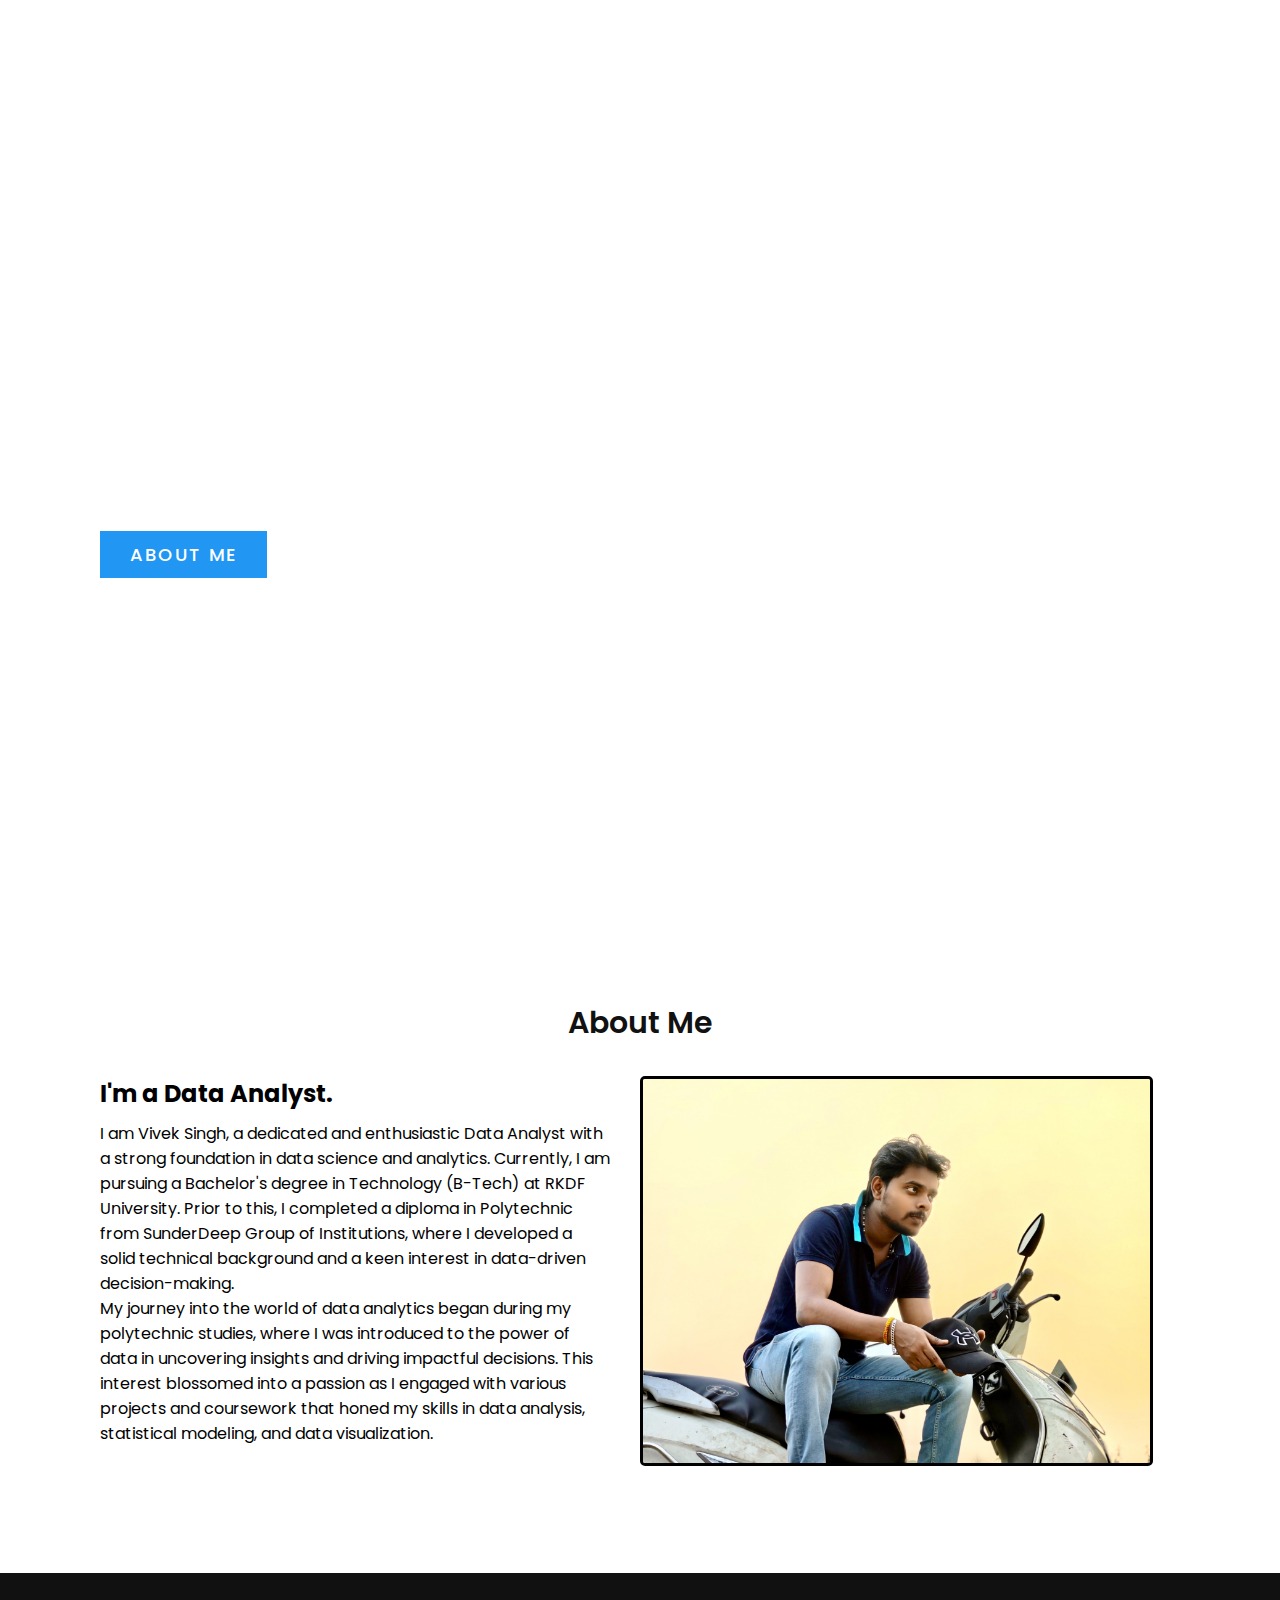
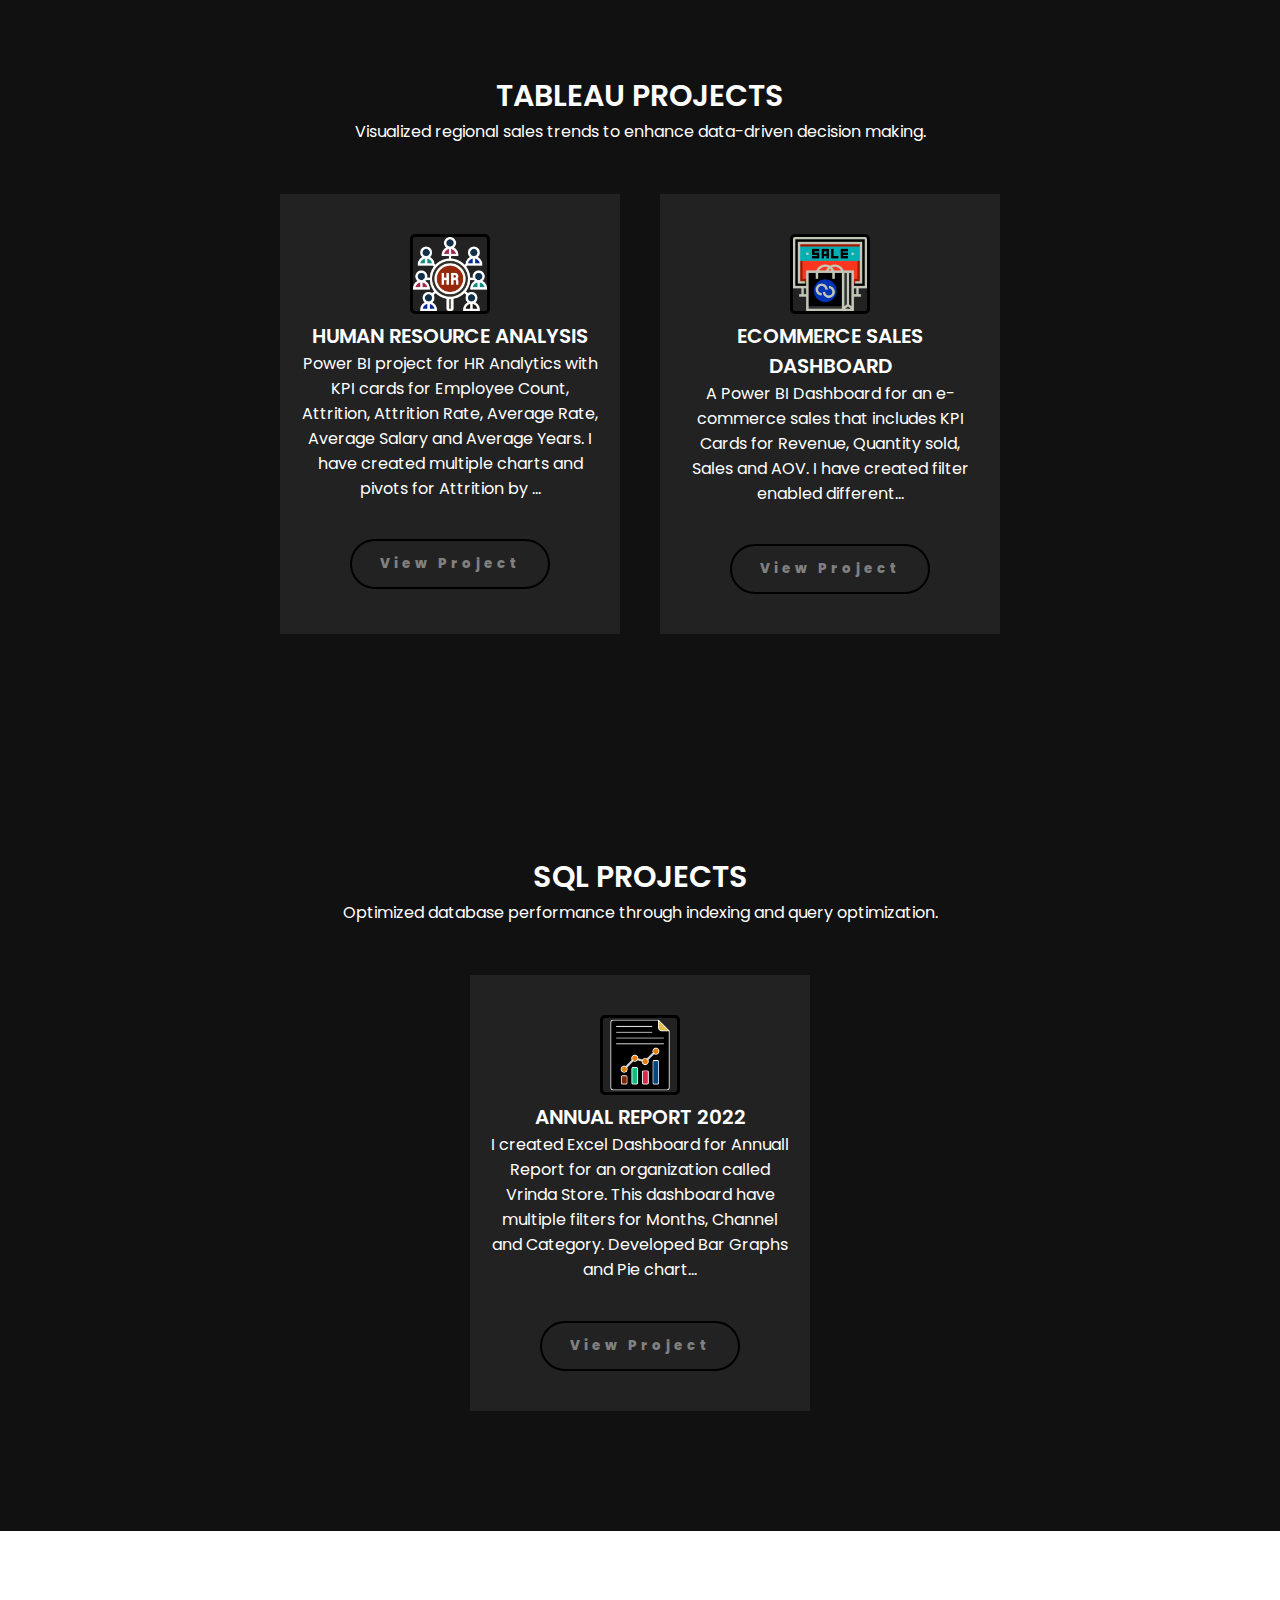
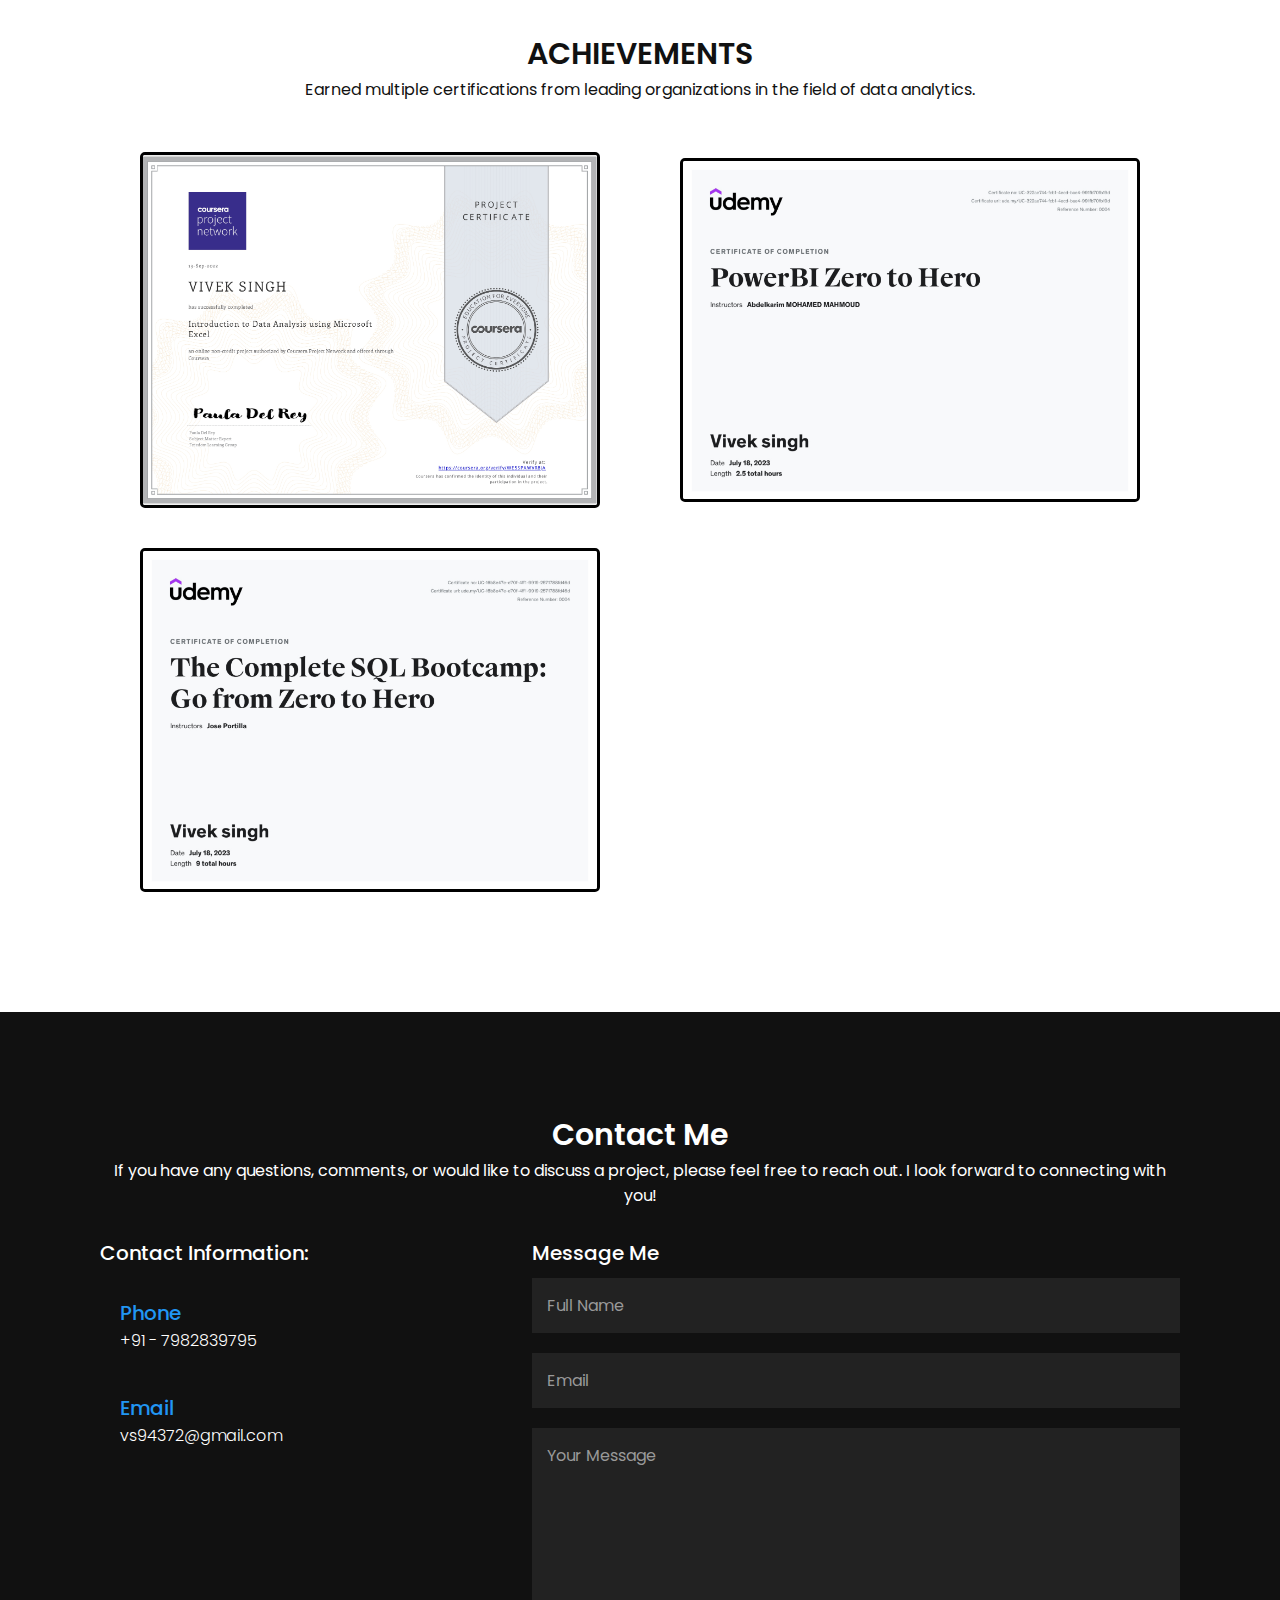
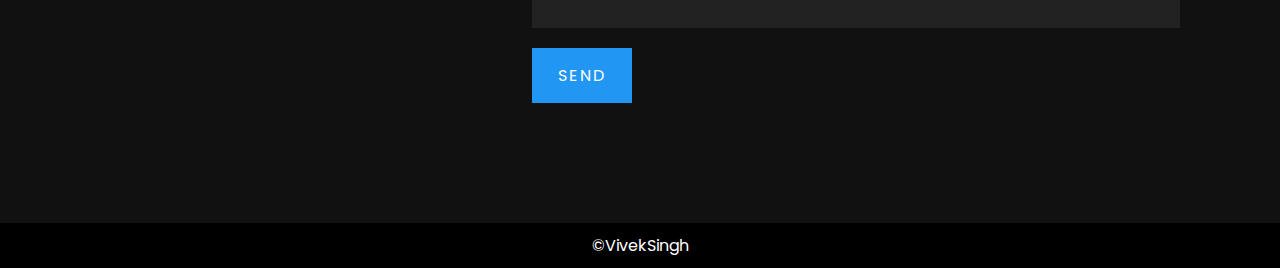
<file: index.html>
<!DOCTYPE html>
<html lang="en">

<head>
    <meta charset="UTF-8">
    <meta name="viewport" content="width=device-width, initial-scale=1.0">
    <title>Vivek-Portfolio</title>
    <link rel="stylesheet" href="style.css">
</head>

<body>
    <header>
        <a href="#" class="logo">Vivek Singh</a>
        <div class="toggle" onclick="toggleMenu();"></div>
        <ul class="menu">
            <li><a href="#home" onclick="toggleMenu();">Home</a></li>
            <li><a href="#about" onclick="toggleMenu();">About</a></li>
            <li><a href="#services" onclick="toggleMenu();">Projects</a></li>
            <li><a href="#work" onclick="toggleMenu();">Certificates</a></li>
            <li><a href="#contact" onclick="toggleMenu();">Contact</a></li>
        </ul>
    </header>
    <section class="banner" id="home">
        <div class="textBx">
            <h2>Hello, I'm<br><span>Vivek Singh.</span></h2>
            <h3>I'm a Data Analyst.</h3>
            <a href="#about" class="btn">About Me</a>
        </div>
    </section>

    <section class="about" id="about">
        <div class="heading">
            <h2>About Me</h2>
        </div>
        <div class="content">
            <div class="contentBx w50">
                <h3>I'm a Data Analyst.</h3>
                <p>I am Vivek Singh, a dedicated and enthusiastic Data Analyst with a strong foundation in data science
                    and analytics. Currently, I am pursuing a Bachelor's degree in Technology (B-Tech) at RKDF
                    University. Prior to this, I completed a diploma in Polytechnic from SunderDeep Group of
                    Institutions, where I developed a solid technical background and a keen interest in data-driven
                    decision-making. <br>
                    My journey into the world of data analytics began during my polytechnic studies, where I was
                    introduced to the power of data in uncovering insights and driving impactful decisions. This
                    interest blossomed into a passion as I engaged with various projects and coursework that honed my
                    skills in data analysis, statistical modeling, and data visualization.</p>
            </div>
            <div class="w50">
                <img src="./images/vivekfpf.jpg" class="img">
            </div>
        </div>
    </section>

    <section class="services" id="services">
        <div class="heading white">
            <h2>TABLEAU PROJECTS</h2>
            <p>Visualized regional sales trends to enhance data-driven decision making.</p>
        </div>
        <div class="content">
            <div class="servicesBx">
                <img src="./images/hr.png" alt="">
                <h2>HUMAN RESOURCE ANALYSIS</h2>
                <p>Power BI project for HR Analytics with KPI cards for Employee Count, Attrition, Attrition Rate,
                    Average Rate, Average Salary and Average Years. I have created multiple charts and pivots for
                    Attrition by ...</p>
                <button onclick="window.location.href='tableau.html';" class="button1 type1">
                    <span class="btn-txt">View Project</span>
                </button>
            </div>

            <div class="servicesBx">
                <img src="./images/ecom.png" alt="">
                <h2>ECOMMERCE SALES DASHBOARD</h2>
                <p>A Power BI Dashboard for an e-commerce sales that includes KPI Cards for Revenue, Quantity sold,
                    Sales and AOV. I have created filter enabled different...</p>
                <button onclick="window.location.href='tableau1.html';" class="button1 type1">
                    <span class="btn-txt">View Project</span>
                </button>
            </div>

        </div>
    </section>

    <section class="services" id="services">
        <div class="heading white">
            <h2>SQL PROJECTS</h2>
            <p>Optimized database performance through indexing and query optimization.</p>
        </div>
        <div class="content">

            <div class="servicesBx">
                <img src="./images/report.png" alt="">
                <h2>ANNUAL REPORT 2022</h2>
                <p>I created Excel Dashboard for Annuall Report for an organization called Vrinda Store. This dashboard
                    have multiple filters for Months, Channel and Category. Developed Bar Graphs and Pie chart...</p>
                <button onclick="window.location.href='sql.html';" class="button1 type1">
                    <span class="btn-txt">View Project</span>
                </button>
            </div>

        </div>
    </section>

    <section class="work" id="work">
        <div class="heading">
            <h2>ACHIEVEMENTS</h2>
            <p>Earned multiple certifications from leading organizations in the field of data analytics.</p>
        </div>
        <div class="content">
            <div class="workBx">
                <img src="./images/DataAnalysis.jpg" alt="">
                
            </div>
            <div class="workBx">
                <img src="./images//Powerbi.jpg" alt="">
                
            </div>
            <div class="workBx">
                <img src="./images//SQL.jpg" alt="">
                
            </div>
        </div>
    </section>


    <section class="contact" id="contact">
        <div class="heading white">
            <h2>Contact Me</h2>
            <p>If you have any questions, comments, or would like to discuss a project, please feel free to reach out. I
                look forward to connecting with you!</p>
        </div>
        <div class="content">
            <div class="contactInfo">
                <h3>Contact Information:</h3>
                <div class="contactInfoBx">
                    
                    <div class="box">
                        
                        <div class="text">
                            <h3>Phone</h3>
                            <p>+91 - 7982839795</p>
                        </div>
                    </div>
                    <div class="box">
                        
                        <div class="text">
                            <h3>Email</h3>
                            <p>vs94372@gmail.com</p>
                        </div>
                    </div>
                </div>
            </div>
            <div class="formBx">
                <form id="contactForm" action="https://formspree.io/f/xnnaabzo" method="POST">
                    <h3>Message Me</h3>
                    <input type="text" name="text" placeholder="Full Name">
                    <input type="email" name="email" placeholder="Email">
                    <textarea name="message" placeholder="Your Message"></textarea>
                    <input type="submit" value="Send">
                </form>
            </div>
        </div>
    </section>

    <div class="copyright">
        <p>©VivekSingh</p>
    </div>

    <script type="text/javascript">
        window.addEventListener('scroll', () => {
            const header = document.querySelector('header');
            header.classList.toggle('sticky', window.scrollY > 0);
        })

        const toggleMenu = () => {
            const menuToggle = document.querySelector('.toggle');
            const menu = document.querySelector('.menu');
            menuToggle.classList.toggle('active');
            menu.classList.toggle('active');
        }

        function clearForm() {
            // Get the form element
            var form = document.getElementById('contactForm');

            // Check if form is successfully submitted
            setTimeout(function () {
                form.reset();
            }, 10); // Adjust the delay as needed

            return true; // Allow the form to submit
        }

        // Attach the clearForm function to the form's submit event
        document.getElementById('contactForm').onsubmit = clearForm;
    </script>
</body>

</html>
</file>
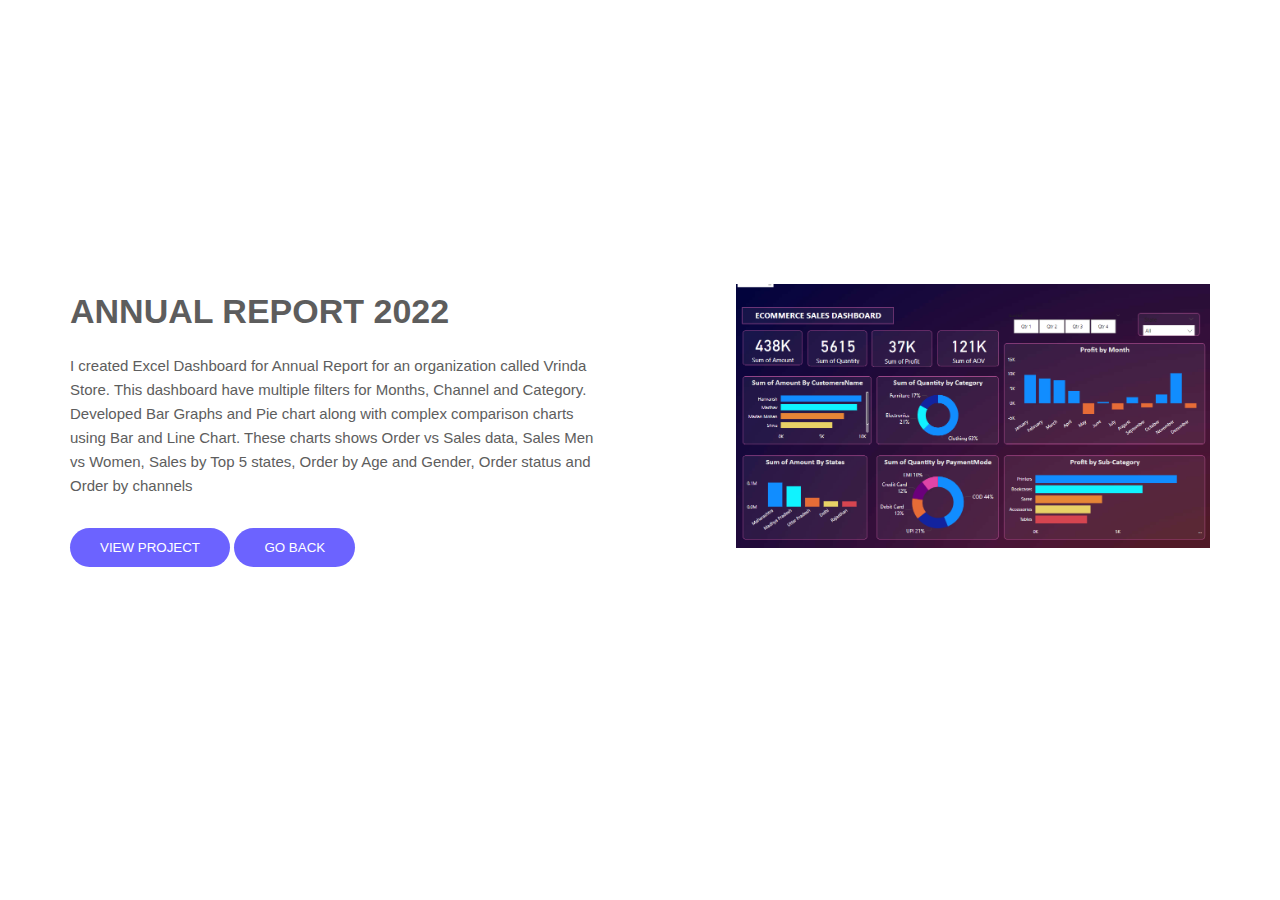
<file: sql.html>
<!DOCTYPE html>
<html lang="en">
<head>
    <meta charset="UTF-8">
    <meta name="viewport" content="width=device-width, initial-scale=1.0">
    <title>Tableau Projects</title>
    <link rel="stylesheet" href="sql.css">
</head>
<body>
          <!-- Start Landing Page -->
          <div class="landing-page">
    
            <div class="content">
              <div class="container">
                <div class="info">
                  <h1>ANNUAL REPORT 2022</h1>
                  <p>I created Excel Dashboard for Annual Report for an organization called Vrinda Store. This dashboard have multiple filters for Months, Channel and Category. Developed Bar Graphs and Pie chart along with complex comparison charts using Bar and Line Chart. These charts shows Order vs Sales data, Sales Men vs Women, Sales by Top 5 states, Order by Age and Gender, Order status and Order by channels</p>
                  <button onclick="window.location.href='https://github.com/vs94372/Excel_Dashboard.github.io';">VIEW PROJECT</button>
                  <button onclick="history.back();">GO BACK</button>
                </div>
                <div class="image">
                  <img src="./images/E-Commerce.png">
                </div>
              </div>
            </div>
          </div>
         
</body>
</html>
</file>
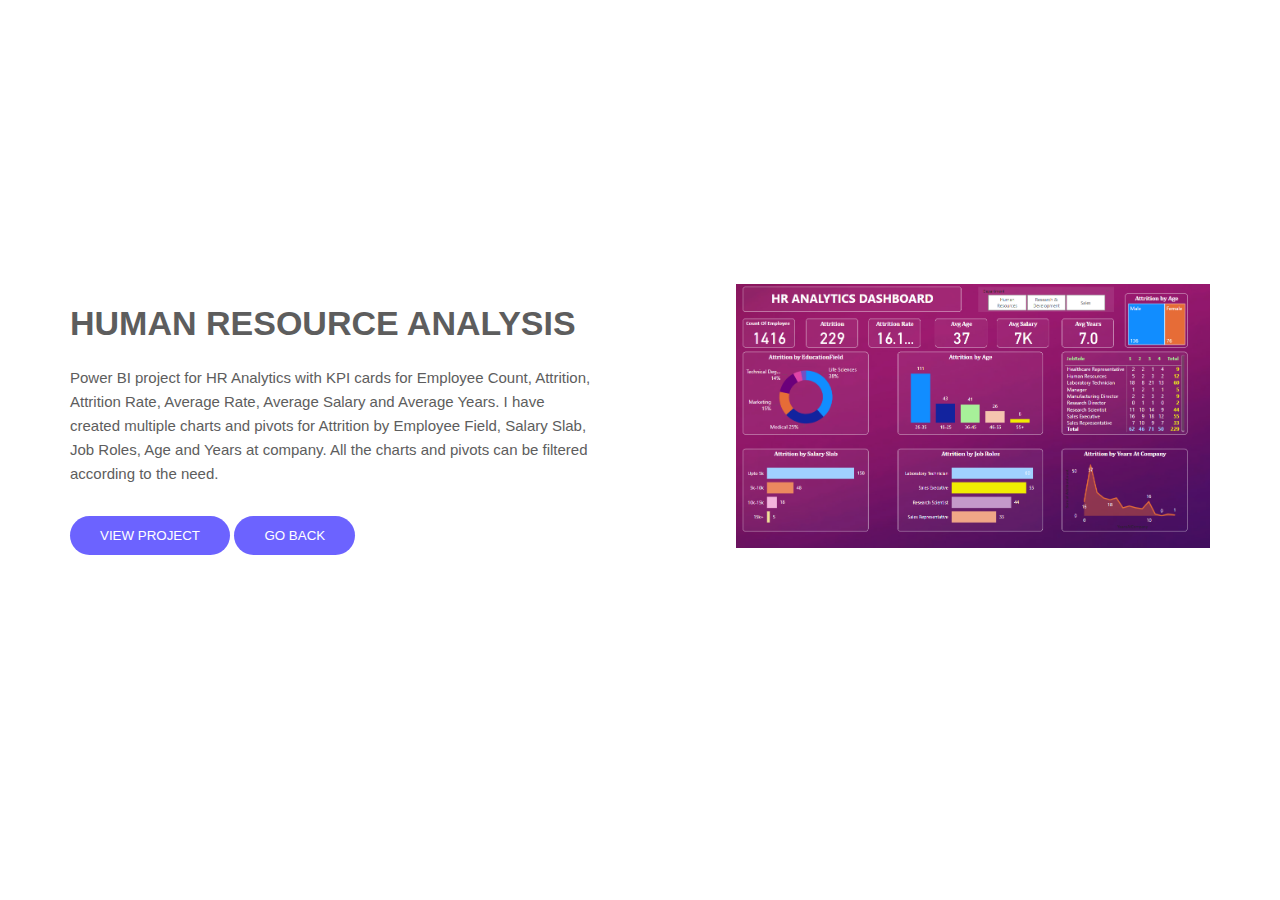
<file: tableau.html>
<!DOCTYPE html>
<html lang="en">
<head>
    <meta charset="UTF-8">
    <meta name="viewport" content="width=device-width, initial-scale=1.0">
    <title>Tableau Projects</title>
    <link rel="stylesheet" href="tableau.css">
</head>
<body>
          <!-- Start Landing Page -->
          <div class="landing-page">
    
            <div class="content">
              <div class="container">
                <div class="info">
                  <h1>HUMAN RESOURCE ANALYSIS</h1>
                  <p>Power BI project for HR Analytics with KPI cards for Employee Count, Attrition, Attrition Rate, Average Rate, Average Salary and Average Years. I have created multiple charts and pivots for Attrition by Employee Field, Salary Slab, Job Roles, Age and Years at company. All the charts and pivots can be filtered according to the need.</p>
                  <button onclick="window.location.href='https://github.com/vs94372/PowerBi.github.io/blob/main/HR%20ANALYTICS%20DASHBOARD.pbix';">VIEW PROJECT</button>
                  <button onclick="history.back();">GO BACK</button>
                </div>
                <div class="image">
                  <img src="./images/HR-Project.png">
                </div>
              </div>
            </div>
          </div>
          <!-- End Landing Page -->
</body>
</html>
</file>
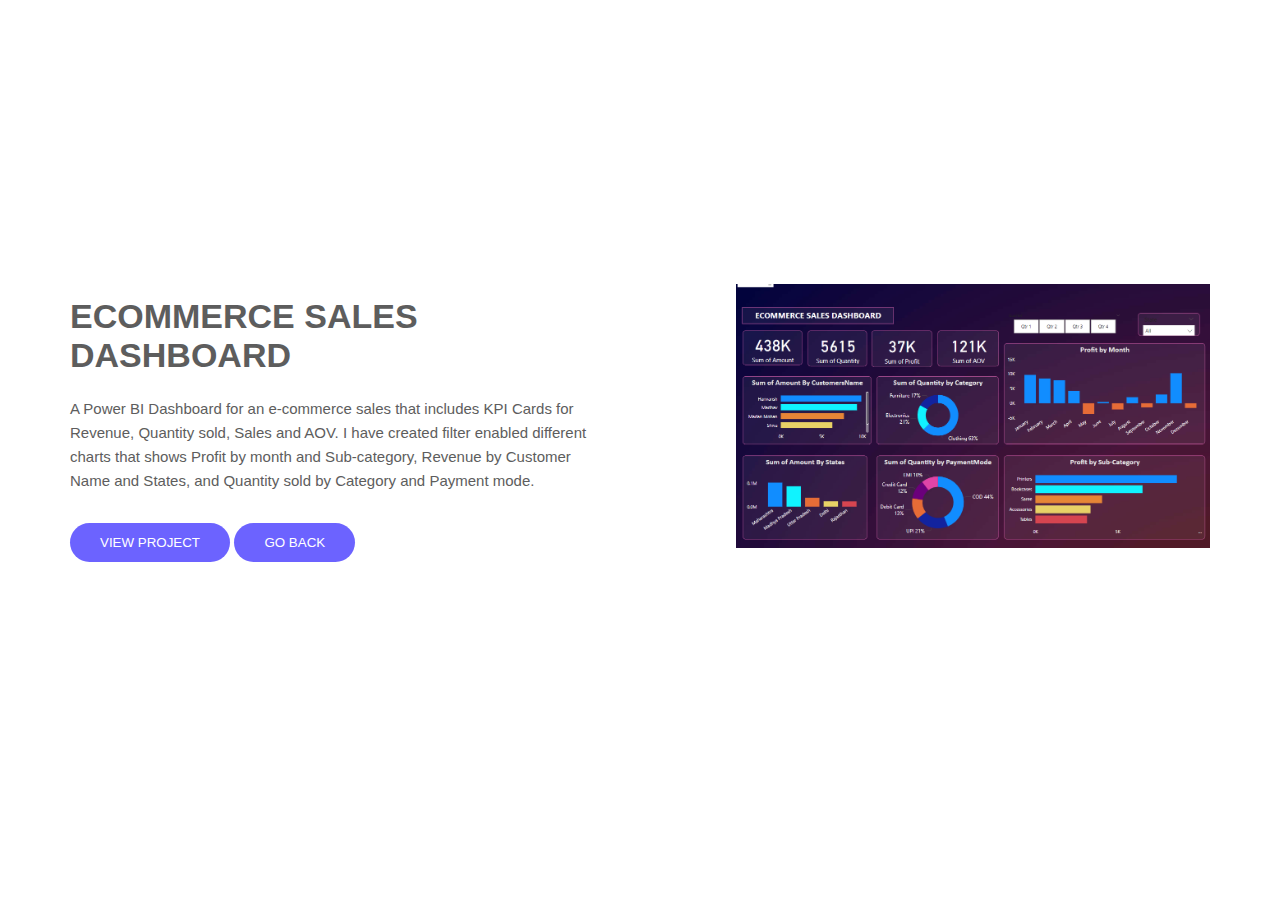
<file: tableau1.html>
<!DOCTYPE html>
<html lang="en">
<head>
    <meta charset="UTF-8">
    <meta name="viewport" content="width=device-width, initial-scale=1.0">
    <title>Tableau Projects</title>
    <link rel="stylesheet" href="tableau.css">
</head>
<body>
          <!-- Start Landing Page -->
          <div class="landing-page">
    
            <div class="content">
              <div class="container">
                <div class="info">
                  <h1>ECOMMERCE SALES DASHBOARD</h1>
                  <p>A Power BI Dashboard for an e-commerce sales that includes KPI Cards for Revenue, Quantity sold, Sales and AOV. I have created filter enabled different charts that shows Profit by month and Sub-category, Revenue by Customer Name and States, and Quantity sold by Category and Payment mode.</p>
                  <button onclick="window.location.href='https://github.com/vs94372/PowerBi.github.io/blob/main/power%20bi%20ecommerce%20project.pbix';">VIEW PROJECT</button>
                  <button onclick="history.back();">GO BACK</button>
                </div>
                <div class="image">
                  <img src="./images/E-Commerce.png">
                </div>
              </div>
            </div>
          </div>
          <!-- End Landing Page -->
</body>
</html>
</file>
<file: style.css>
@import url('https://fonts.googleapis.com/css?family=Poppins:100,200,300,400,500,600,700,800,900&display=swap');
@import url('https://fonts.googleapis.com/css2?family=Kaushan+Script&display=swap');

* {
  margin: 0;
  padding: 0;
  box-sizing: border-box;
  font-family: 'Poppins', sans-serif;
  scroll-behavior: smooth;
}

section {
  padding: 100px;
}

.banner {
  position: relative;
  min-height: 100vh;
  background: url(https://raw.githubusercontent.com/WoojinFive/CSS_Playground/master/Responsive%20Personal%20Portfolio%20Website/banner.jpg);
  background-size: cover;
  background-position: right;
  display: flex;
  justify-content: space-between;
  align-items: center;
}

.banner h2 {
  font-size: 3em;
  color: #fff;
  font-weight: 500;
  line-height: 1.5em;
}
.banner h2 span {
  font-size: 1.5em;
  font-weight: 700;
}

.banner h3 {
  font-size: 1.5em;
  color: #fff;
  font-weight: 500;
}

.btn {
  position: relative;
  background: #2196f3;
  display: inline-block;
  color: #fff;
  margin-top: 20px;
  padding: 10px 30px;
  font-size: 18px;
  text-transform: uppercase;
  text-decoration: none;
  letter-spacing: 2px;
  font-weight: 500;
}

header {
  position: fixed;
  top: 0;
  left: 0;
  width: 100%;
  padding: 40px 100px;
  z-index: 1000;
  display: flex;
  justify-content: space-between;
  align-items: center;
  transition: 0.5s;
}

header.sticky {
  background: #fff;
  padding: 20px 100px;
  box-shadow: 0 5px 20px rgba(0, 0, 0, 0.1);
}

header .logo {
  color: #fff;
  font-size: 24px;
  text-transform: uppercase;
  text-decoration: none;
  font-weight: 700;
  letter-spacing: 2px;
}

header.sticky .logo {
  color: #111;
}

header ul {
  position: relative;
  display: flex;
}

header ul li {
  position: relative;
  list-style: none;
}

header ul li a {
  position: relative;
  display: inline-block;
  margin: 0 15px;
  color: #fff;
  text-decoration: none;
}

header.sticky ul li a {
  color: #111;
}

.heading {
  width: 100%;
  text-align: center;
  margin-bottom: 30px;
  color: #111;
}

.heading h2 {
  font-weight: 600;
  font-size: 30px;
}

.content {
  display: flex;
  justify-content: space-between;
}

.contentBx {
  padding-right: 30px;
}

.contentBx h3 {
  font-size: 24px;
  margin-bottom: 10px;
}

.w50 {
  min-width: 50%;
}

img {
  max-width: 95%;
  border: solid;
  border-radius: 5px;

}

img:hover {
    scale: 1.025;
    transition: all 0.4s ease;
}

.services {
  background: #111;
}

.heading.white {
  color: #fff;
}

.services .content {
  display: flex;
  justify-content: center;
  flex-wrap: wrap;
  flex-direction: row;
}

.services .content .servicesBx {
  padding: 40px 20px;
  background: #222;
  color: #fff;
  max-width: 340px;
  margin: 20px;
  text-align: center;
  transition: 0.5s;
}

.services .content .servicesBx:hover {
  background: #2196f3;
}

.services .content .servicesBx img {
  max-width: 80px;
  filter: invert(1);
}

.services .content .servicesBx h2 {
  font-size: 20px;
  font-weight: 600;
}

.work .content {
  display: flex;
  justify-content: space-between;
  flex-wrap: wrap;
}

.work .content .workBx {
  width: 50%;
  padding: 20px;
  display: flex;
  flex-direction: column;
  align-items: center;
  justify-content: center;
}

.work .content .workBx img {
  max-width: 92%;
}

.contact {
  background: #111;
}

.formBx {
  min-width: 60%;
}

.formBx form {
  display: flex;
  flex-direction: column;
}

.formBx form h3,
.contactInfo h3 {
  color: #fff;
  font-size: 20px;
  font-weight: 500;
  margin-bottom: 10px;
}

.formBx form input,
.formBx form textarea {
  margin-bottom: 20px;
  padding: 15px;
  font-size: 16px;
  border: none;
  outline: none;
  background: #222;
  color: #fff;
  resize: none;
}

.formBx form textarea {
  min-height: 200px;
}

.formBx form input::placeholder,
.formBx form textarea::placeholder {
  color: #999;
}

.formBx form input[type="submit"] {
  max-width: 100px;
  background: #2196f3;
  cursor: pointer;
  text-transform: uppercase;
  letter-spacing: 2px;
}

.contactInfo {
  min-width: 40%;
}

.contactInfoBx {
  position: relative;
}

.contactInfoBx .box {
  position: relative;
  padding: 20px 0;
  display: flex;
}

.contactInfoBx .box .icon {
  min-width: 40px;
  padding-top: 4px;
  color: #fff;
  display: flex;
  justify-content: center;
  align-items: flex-start;
  font-size: 24px;
}

.contactInfoBx .box  .text {
  display: flex;
  margin-left: 20px;
  font-size: 16px;
  color: #fff;
  flex-direction: column;
  font-weight: 300;
}

.contactInfoBx .box  .text  h3 {
  font-weight: 500;
  color: #2196f3;
  margin-bottom: 0;
}

.copyright {
  background: #000;
  color: #fff;
  text-align: center;
  padding: 10px;  
}

/*Responsive*/
@media (max-width: 991px) {
  header,
  header.sticky {
    padding: 20px 50px;
    z-index: 1000;
  }

  .menu {
    position: fixed;
    top: 75px;
    left: -100%;
    display: block;
    padding: 100px 50px;
    text-align: center;
    width: 100%;
    height: 100vh;
    background: #fff;
    transition: 0.5s;
    z-index: 999;
    border-top: 1px solid rgba(0, 0, 0, 0.2);
  }

  .menu.active {
    left: 0;
  }

  header ul li a {
    color: #111;
    font-size: 24px;
    margin: 10px;
  }

  .toggle {
    width: 40px;
    height: 40px;
    background: url(https://raw.githubusercontent.com/WoojinFive/CSS_Playground/master/Responsive%20Personal%20Portfolio%20Website/menu.png);
    background-position: center;
    background-repeat: no-repeat;
    background-size: 30px;
    cursor: pointer;
  }

  .toggle.active {
    background: url(https://raw.githubusercontent.com/WoojinFive/CSS_Playground/master/Responsive%20Personal%20Portfolio%20Website/close.png);
    background-position: center;
    background-repeat: no-repeat;
    background-size: 25px;
    cursor: pointer;
  }

  header.sticky .toggle {
    filter: invert(1);
  }

  section {
    padding: 100px 50px;
  }

  .banner {
    padding: 150px 50px 100px;
  }

  .banner h2 {
    font-size: 1.5em;
  }

  .banner h3 {
    font-size: 1em;
  }

  .btn {
    margin-top: 10px;
    padding: 10px 20px;
    font-size: 16px;
  }

  .heading h2 {
    font-size: 24px;
  }

  .contentBx h3 {
    font-size: 20px;
  }

  .content {
    flex-direction: column;
  }

  .w50 {
    margin-bottom: 20px;
  }

  .services .content .servicesBx {
    margin: 10px;
  }

  .work .content .workBx {
    width: 100%;
    padding: 10px;
  }

  .testimonial .content .testimonialBx {
    max-width: calc(100% - 20px);
    padding: 40px 20px;
    margin: 10px;
  }

  .testimonial .content .testimonialBx h3 {
    margin-top: 20px;
  }

  .contactInfo {
    margin: 20px 0;
  }
}

@media (max-width: 600px) {
  header,
  header.sticky {
    padding: 20px 20px;
    z-index: 1000;
  }

  .contentBx p {
    width: 89vw;
    text-align: justify;
  }
  
  .banner {
    padding: 150px 20px 100px;
  }

  section {
    padding: 100px 20px;
  }
}


/* button  */

.button1 {
    height: 50px;
    width: 200px;
    position: relative;
    background-color: transparent;
    cursor: pointer;
    border: 2px solid black;
    overflow: hidden;
    border-radius: 30px;
    color: grey;
    transition: all 0.5s ease-in-out;
    margin-top: 3vw;
  }
  
  .btn-txt {
    z-index: 1;
    font-weight: 800;
    letter-spacing: 4px;
  }
  
  .type1::after {
    content: "";
    position: absolute;
    left: 0;
    top: 0;
    transition: all 0.5s ease-in-out;
    background-color: #333;
    border-radius: 30px;
    visibility: hidden;
    height: 10px;
    width: 10px;
    z-index: -1;
  }
  
  .button1:hover {
    box-shadow: 1px 1px 200px #252525;
    color: white;
    border: none;
    border: 2px solid white;
  }
  
  .type1:hover::after {
    visibility: visible;
    transform: scale(100) translateX(2px);
  }
</file>
<file: sql.css>
/* Start Global Rules */
* {
    box-sizing: border-box;
  }
  body {
    font-family: 'Open Sans', sans-serif;
  }
  
  a {
    text-decoration: none;
  }
 
  .container {
    padding-left: 15px;
    padding-right: 15px;
    margin-left: auto;
    margin-right: auto;
  }
  /* Small */
  @media (min-width: 768px) {
    .container {
      width: 750px;
    }
  }
  /* Medium */
  @media (min-width: 992px) {
    .container {
      width: 970px;
    }
  }
  /* Large */
  @media (min-width: 1200px) {
    .container {
      width: 1170px;
    }
  }
  /* End Global Rules */
  
  /* Start Landing Page */
  .landing-page header {
    min-height: 80px;
    display: flex;
  }
  @media (max-width: 767px) {
    .landing-page header {
      min-height: auto;
      display: initial;
    }
  }
  .landing-page header .container {
    display: flex;
    align-items: center;
    justify-content: space-between;
  }
  @media (max-width: 767px) {
    .landing-page header .container {
      flex-direction: column;
      justify-content: center;
    }
  }
  .landing-page header .logo {
    color: #5d5d5d;
    font-style: italic;
    text-transform: uppercase;
    font-size: 20px;
  }
  @media (max-width: 767px) {
    .landing-page header .logo {
      margin-top: 20px;
      margin-bottom: 20px;
    }
  }
  .landing-page header .links {
    display: flex;
    align-items: center;
  }
  @media (max-width: 767px) {
    .landing-page header .links {
      text-align: center;
      gap: 10px;
    }
  }
  .landing-page header .links li {
    margin-left: 30px;
    color: #5d5d5d;
    cursor: pointer;
    transition: .3s;
  }
  @media (max-width: 767px) {
    .landing-page header .links li {
      margin-left: auto;
    }
  }
  .landing-page header .links li:last-child {
    border-radius: 20px;
    padding: 10px 20px;
    color: #FFF;
    background-color: #6c63ff;
  }
  .landing-page header .links li:not(:last-child):hover {
    color: #6c63ff;
  }
  .landing-page .content .container {
    display: flex;
    align-items: center;
    justify-content: space-between;
    gap: 140px;
    min-height: calc(100vh - 80px);
  }
  @media (max-width: 767px) {
    .landing-page .content .container {
      gap: 0;
      min-height: calc(100vh - 101px);
      justify-content: center;
      flex-direction: column-reverse;
    }
  }
  @media (max-width: 767px) {
    .landing-page .content .info {
      text-align: center;
      margin-bottom: 15px 
    }
  }
  .landing-page .content .info h1 {
    color: #5d5d5d;
    font-size: 34px;
  }
  .landing-page .content .info p {
    margin: 0;
    line-height: 1.6;
    font-size: 15px;
    color: #5d5d5d;
    max-width: 100vw;
  }
  .landing-page .content .info button {
    border: 0;
    border-radius: 20px;
    padding: 12px 30px;
    margin-top: 30px;
    cursor: pointer;
    color: #FFF;
    background-color: #6c63ff;
  }
  .landing-page .content .image img {
    max-width: 100%;
  }
  /* End Landing Page */
</file>
<file: tableau.css>
/* Start Global Rules */
* {
    box-sizing: border-box;
  }
  body {
    font-family: 'Open Sans', sans-serif;
  }
  a {
    text-decoration: none;
  }
 
  .container {
    padding-left: 15px;
    padding-right: 15px;
    margin-left: auto;
    margin-right: auto;
  }
  /* Small */
  @media (min-width: 768px) {
    .container {
      width: 750px;
    }
  }
  /* Medium */
  @media (min-width: 992px) {
    .container {
      width: 970px;
    }
  }
  /* Large */
  @media (min-width: 1200px) {
    .container {
      width: 1170px;
    }
  }
  /* End Global Rules */
  
  /* Start Landing Page */
  .landing-page header {
    min-height: 80px;
    display: flex;
  }
  @media (max-width: 767px) {
    .landing-page header {
      min-height: auto;
      display: initial;
    }
  }
  .landing-page header .container {
    display: flex;
    align-items: center;
    justify-content: space-between;
  }
  @media (max-width: 767px) {
    .landing-page header .container {
      flex-direction: column;
      justify-content: center;
    }
  }
  .landing-page header .logo {
    color: #5d5d5d;
    font-style: italic;
    text-transform: uppercase;
    font-size: 20px;
  }
  @media (max-width: 767px) {
    .landing-page header .logo {
      margin-top: 20px;
      margin-bottom: 20px;
    }
  }
  .landing-page header .links {
    display: flex;
    align-items: center;
  }
  @media (max-width: 767px) {
    .landing-page header .links {
      text-align: center;
      gap: 10px;
    }
  }
  .landing-page header .links li {
    margin-left: 30px;
    color: #5d5d5d;
    cursor: pointer;
    transition: .3s;
  }
  @media (max-width: 767px) {
    .landing-page header .links li {
      margin-left: auto;
    }
  }
  .landing-page header .links li:last-child {
    border-radius: 20px;
    padding: 10px 20px;
    color: #FFF;
    background-color: #6c63ff;
  }
  .landing-page header .links li:not(:last-child):hover {
    color: #6c63ff;
  }
  .landing-page .content .container {
    display: flex;
    align-items: center;
    justify-content: space-between;
    gap: 140px;
    min-height: calc(100vh - 80px);
  }
  @media (max-width: 767px) {
    .landing-page .content .container {
      gap: 0;
      min-height: calc(100vh - 101px);
      justify-content: center;
      flex-direction: column-reverse;
    }
  }
  @media (max-width: 767px) {
    .landing-page .content .info {
      text-align: center;
      margin-bottom: 15px 
    }
  }
  .landing-page .content .info h1 {
    color: #5d5d5d;
    font-size: 34px;
  }
  .landing-page .content .info p {
    margin: 0;
    line-height: 1.6;
    font-size: 15px;
    color: #5d5d5d;
    max-width: 100vw;
  }
  .landing-page .content .info button {
    border: 0;
    border-radius: 20px;
    padding: 12px 30px;
    margin-top: 30px;
    cursor: pointer;
    color: #FFF;
    background-color: #6c63ff;
  }
  .landing-page .content .image img {
    max-width: 100%;
  }
  /* End Landing Page */
</file>
